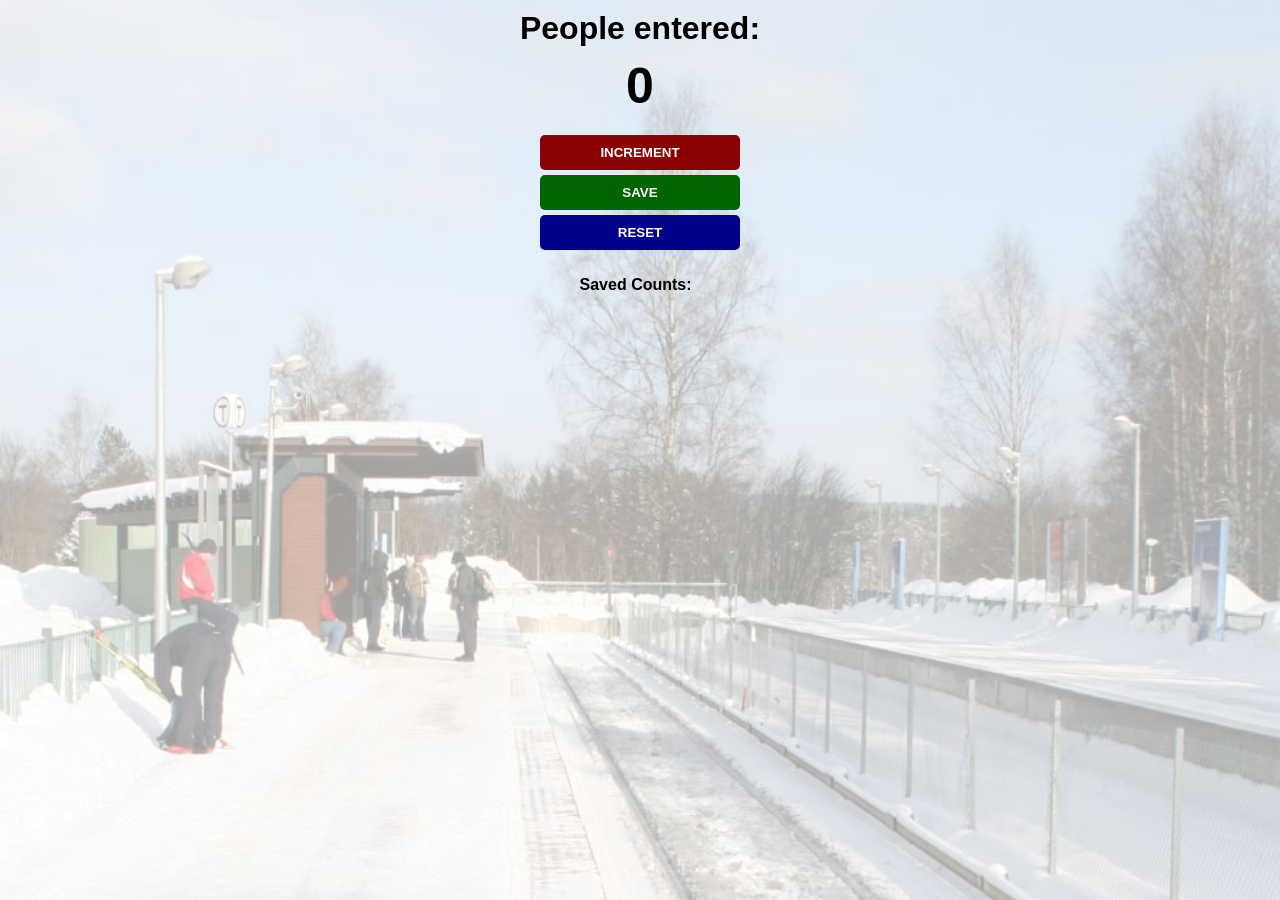
<file: learn-basics-and-passenger-counting-app/index.html>
<html>
    <head>
        <link rel="stylesheet" href="index.css">
        <title>Passenger Counting App</title>
        <link rel="icon" type="image/ico" href="favicon.ico">
    </head>
    <body>
        <h1>People entered:</h1>
        <h2 id="count">0</h2>
        <div class="flex-container">
            <button id="increment-btn" onclick="increment()">INCREMENT</button>
            <button id="save-btn" onclick="save()">SAVE</button>
            <button id="reset-btn" onclick="reset()">RESET</button>
        </div>
       <h4 id="save-el">Saved Counts: &nbsp;</h4>
    </ul>
    </body>
    <script src="index.js"></script>
</html>
</file>
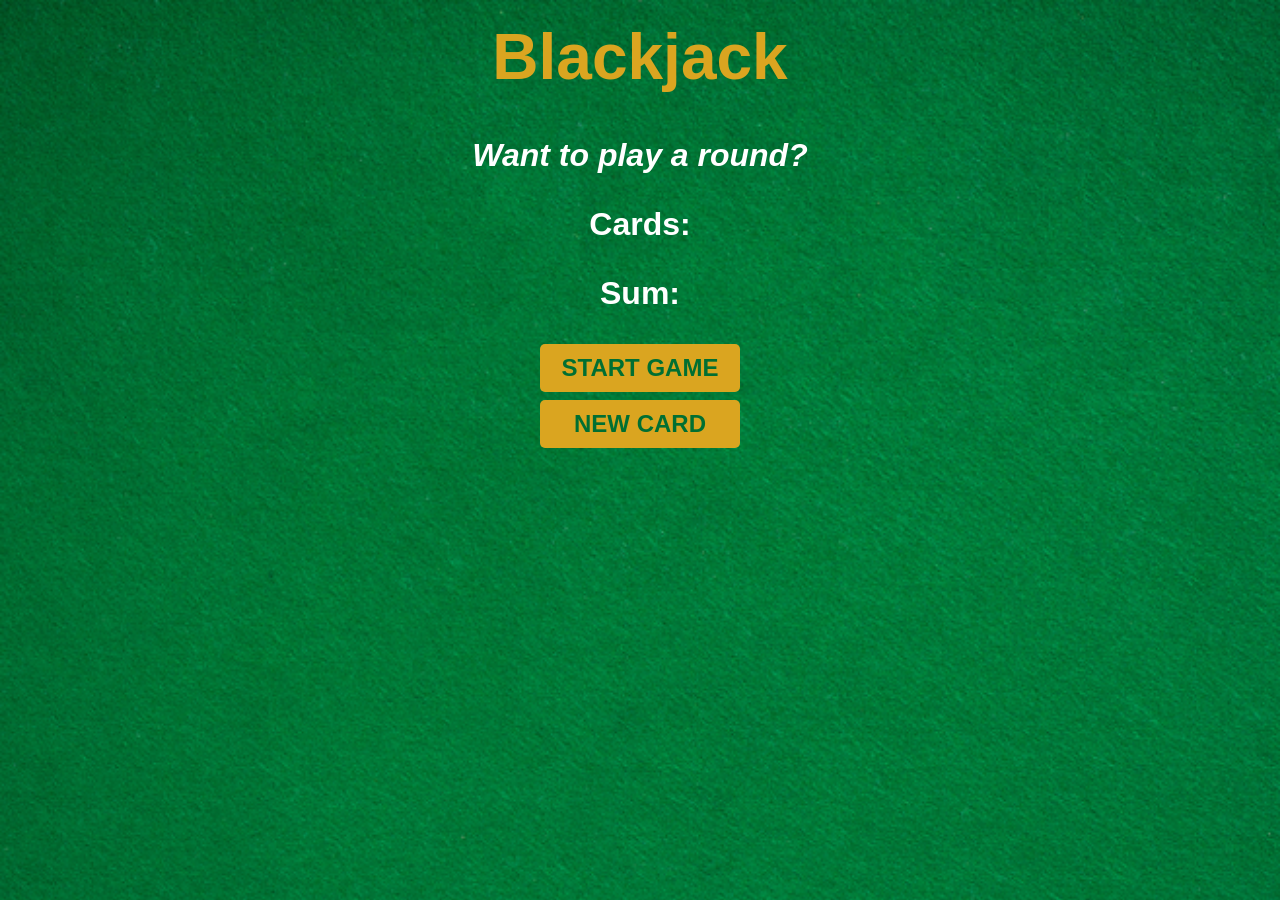
<file: learn-basics-the-black-jack-game/index.html>
<html>

<head>
    <link rel="stylesheet" href="index.css">
</head>

<body>
    <h1>Blackjack</h1>
    <p id="message-el">Want to play a round?</p>
    <p id="cards-el">Cards:</p>
    <p id="sum-el">Sum:</p>
    <button onclick="renderGame()">START GAME</button>
    <!-- 1. Create a NEW CARD button, make it run newCard() on click -->
    <button onclick="newCard()">NEW CARD</button>
    <script src="index.js"></script>
</body>

</html>
</file>
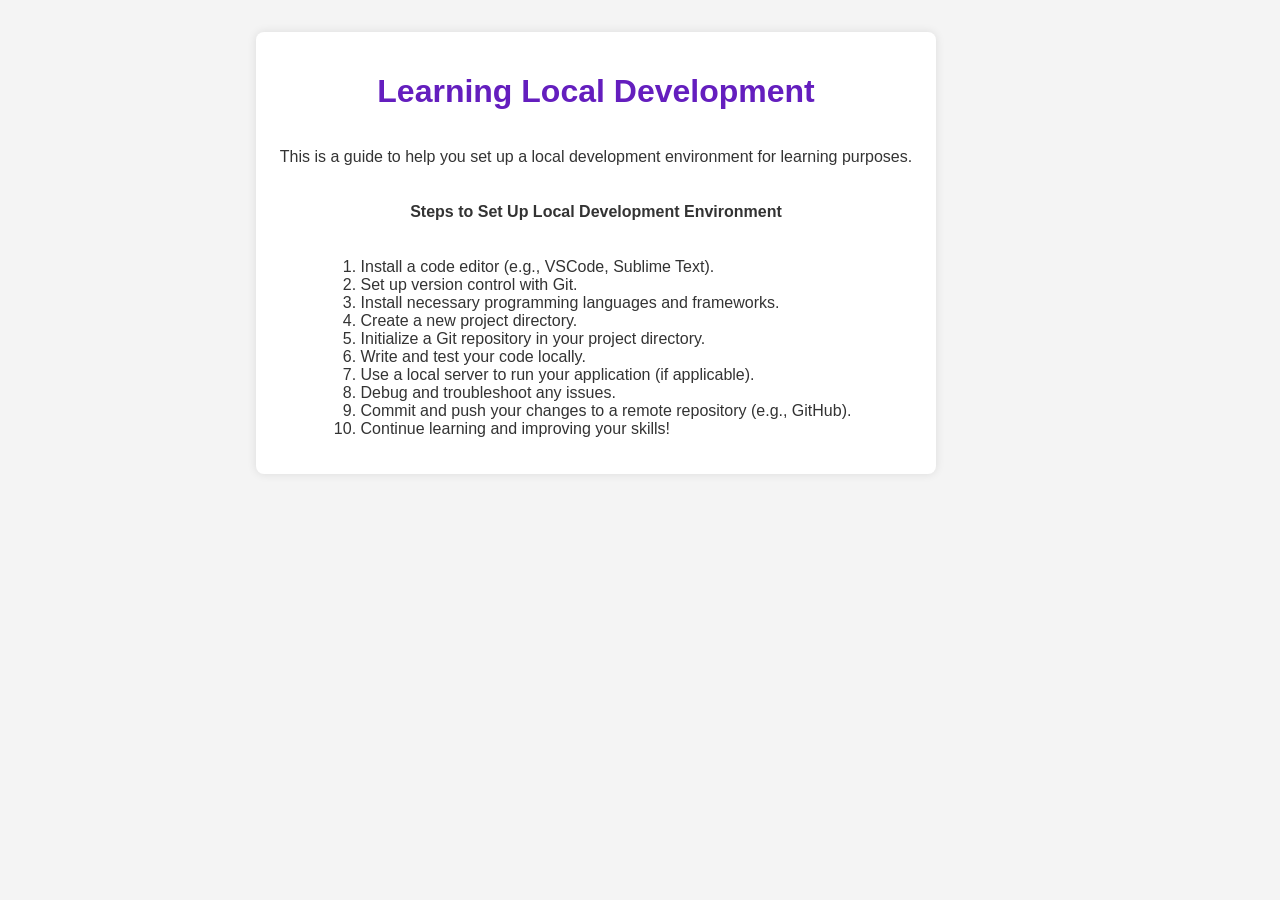
<file: learning-local-dev/index.html>
<html>

<head>
    <title>Learning Local Development</title>
    <link rel="stylesheet" href="style.css">
</head>

<body>
    <div class="container">
        <h1>Learning Local Development</h1>
        <p>This is a guide to help you set up a local development environment for learning purposes.</p>
        <h4>Steps to Set Up Local Development Environment</h4>
        <ol>
            <li>Install a code editor (e.g., VSCode, Sublime Text).</li>
            <li>Set up version control with Git.</li>
            <li>Install necessary programming languages and frameworks.</li>
            <li>Create a new project directory.</li>
            <li>Initialize a Git repository in your project directory.</li>
            <li>Write and test your code locally.</li>
            <li>Use a local server to run your application (if applicable).</li>
            <li>Debug and troubleshoot any issues.</li>
            <li>Commit and push your changes to a remote repository (e.g., GitHub).</li>
            <li>Continue learning and improving your skills!</li>
    </div>
</body>

</html>
</file>
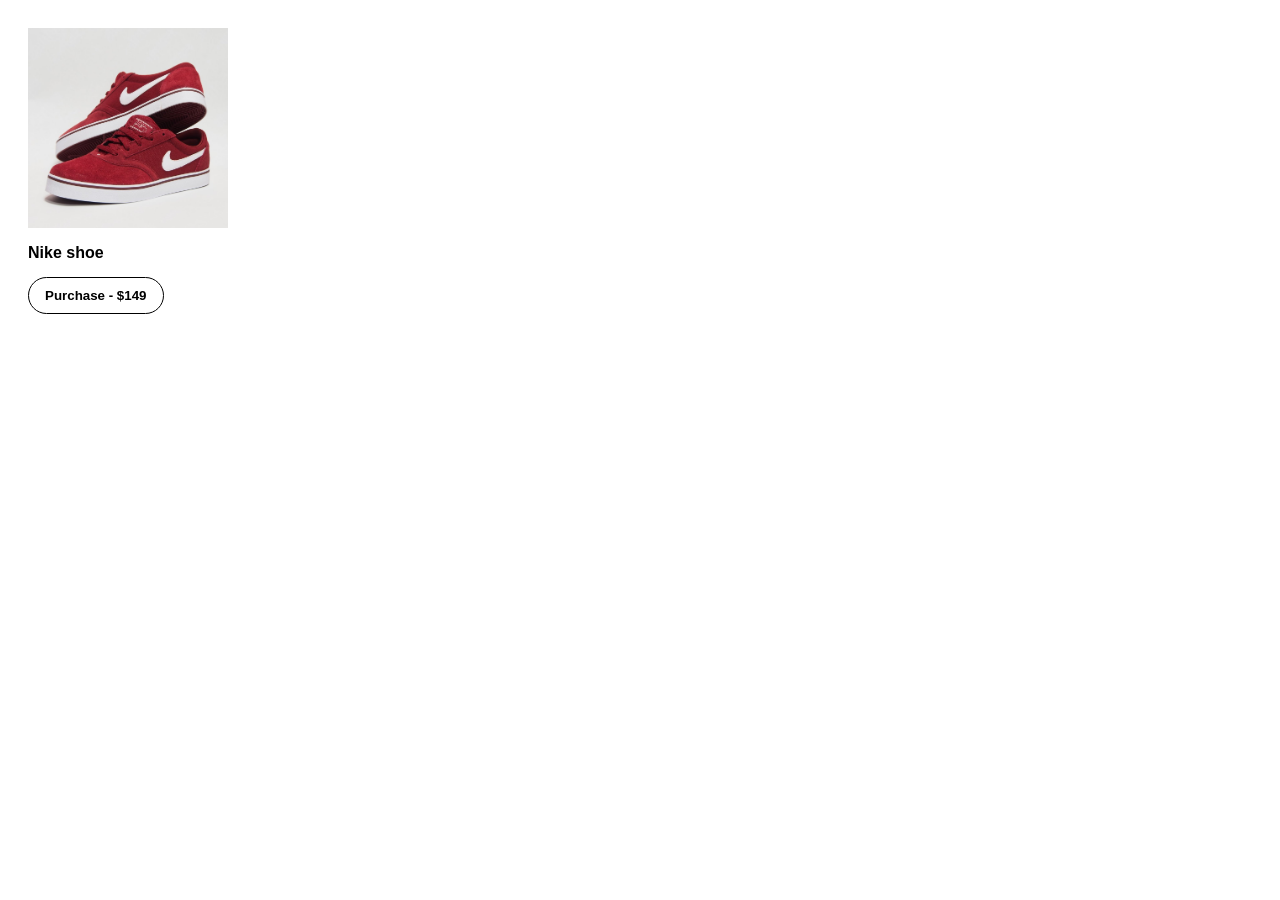
<file: exams/exerice-1-rendering-an-error-message/index.html>
<html>
    <head>
        <link rel="stylesheet" href="style.css">
        <title>Rendering an Error Message</title>
        <meta charset="UTF-8">
        <meta name="viewport" content="width=device-width, initial-scale=1.0">
        <meta name="description" content="A simple page to demonstrate rendering an error message when a purchase fails.">
        <link rel="icon" type="image/ico" href="images/favicon.ico">

    </head>
    <body>
        <img src="images/shoe.jpg" alt="Nike shoe">
        <p>Nike shoe</p>
        <button onclick="errorMessage()">Purchase - $149</button>
        <p id="error"></p>
        <script src="script.js"></script>
    </body>
</html>
</file>
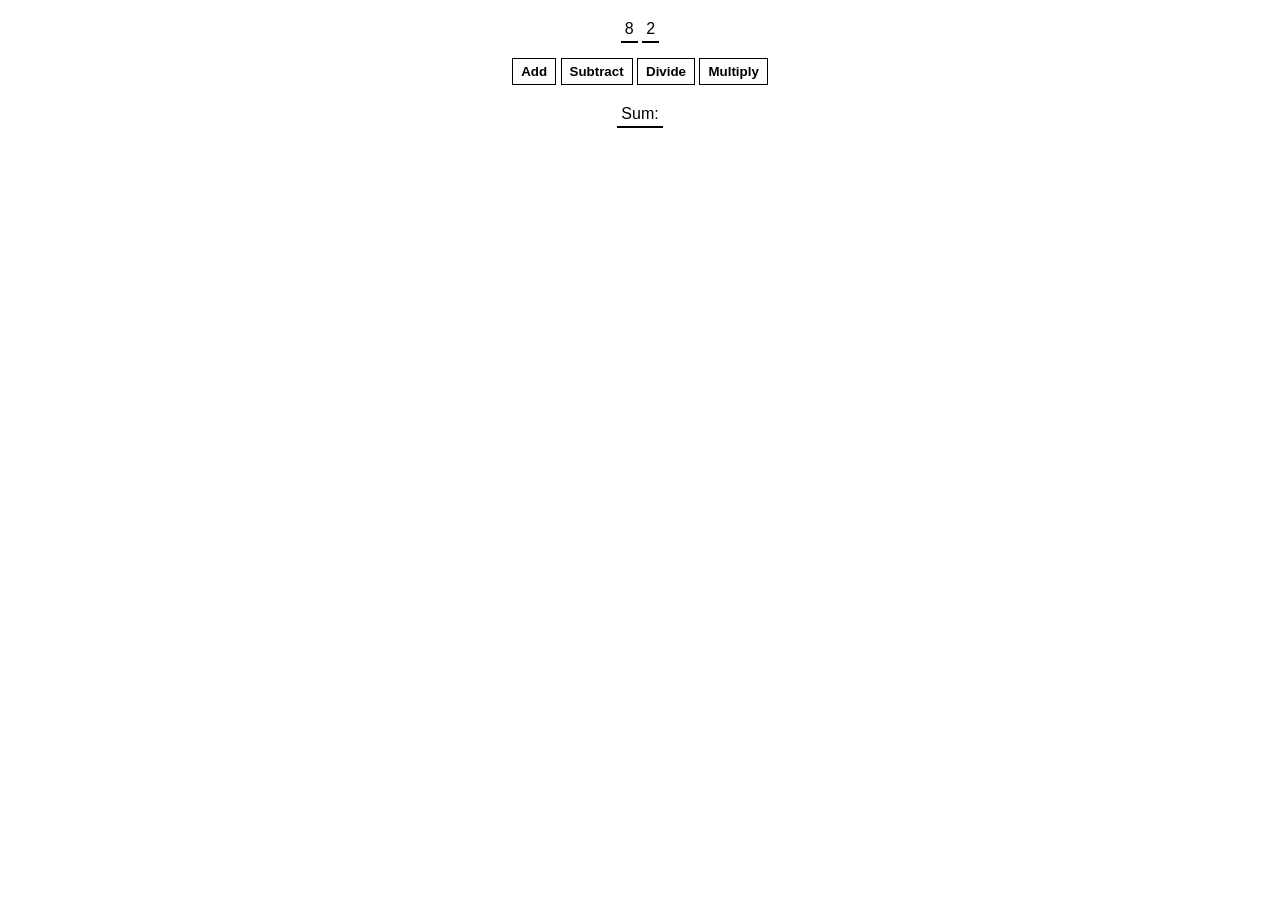
<file: exams/exerice-2-calculator-challenge/index.html>
<html>

<head>
    <link rel="stylesheet" href="style.css">
</head>

<body>
    <span id="num1-el"></span>
    <span id="num2-el"></span>
    <br>
    <button onclick="add()">Add</button>
    <button onclick="subtract()">Subtract</button>
    <button onclick="divide()">Divide</button>
    <button onclick="multiply()">Multiply</button>
    <br>
    <span id="sum-el">Sum: </span>
    <script src="script.js"></script>
</body>

</html>
</file>
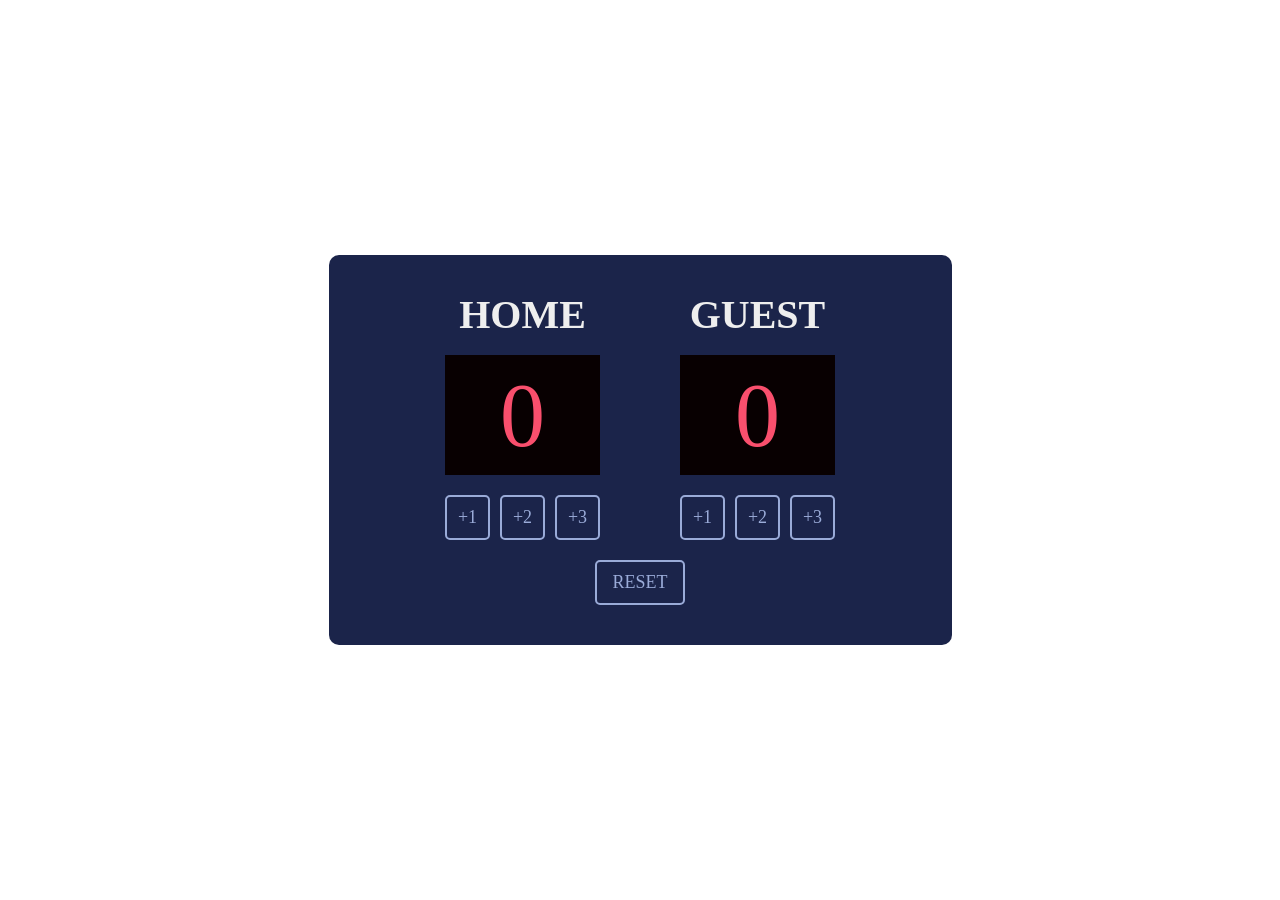
<file: exams/solo-project-basketball-scoreboard/index.html>
<html>
  <head>
    <link rel="stylesheet" href="index.css" />
    <link
      href="https://fonts.cdnfonts.com/css/cursed-timer-ulil"
      rel="stylesheet"
    />
  </head>
  <body>
    <div class="scoreboard">
      <div class="teams">
        <div class="home">
          <h3>HOME</h3>
          <span id="home-display" class="score">0</span>
          <div class="buttons">
            <button class="add-points" onclick="homePlusOne()">+1</button>
            <button class="add-points" onclick="homePlusTwo()">+2</button>
            <button class="add-points" onclick="homePlusThree()">+3</button>
          </div>
        </div>
        <div class="guest">
          <h3>GUEST</h3>
          <span id="guest-display" class="score">0</span>
          <div class="buttons">
            <button class="add-points" onclick="guestPlusOne()">+1</button>
            <button class="add-points" onclick="guestPlusTwo()">+2</button>
            <button class="add-points" onclick="guestPlusThree()">+3</button>
          </div>
        </div>
      </div>

      <div id="reset-ctn">
        <button id="reset-btn" onclick="resetScores()">RESET</button>
      </div>
    </div>

    <script src="index.js"></script>
  </body>
</html>
</file>
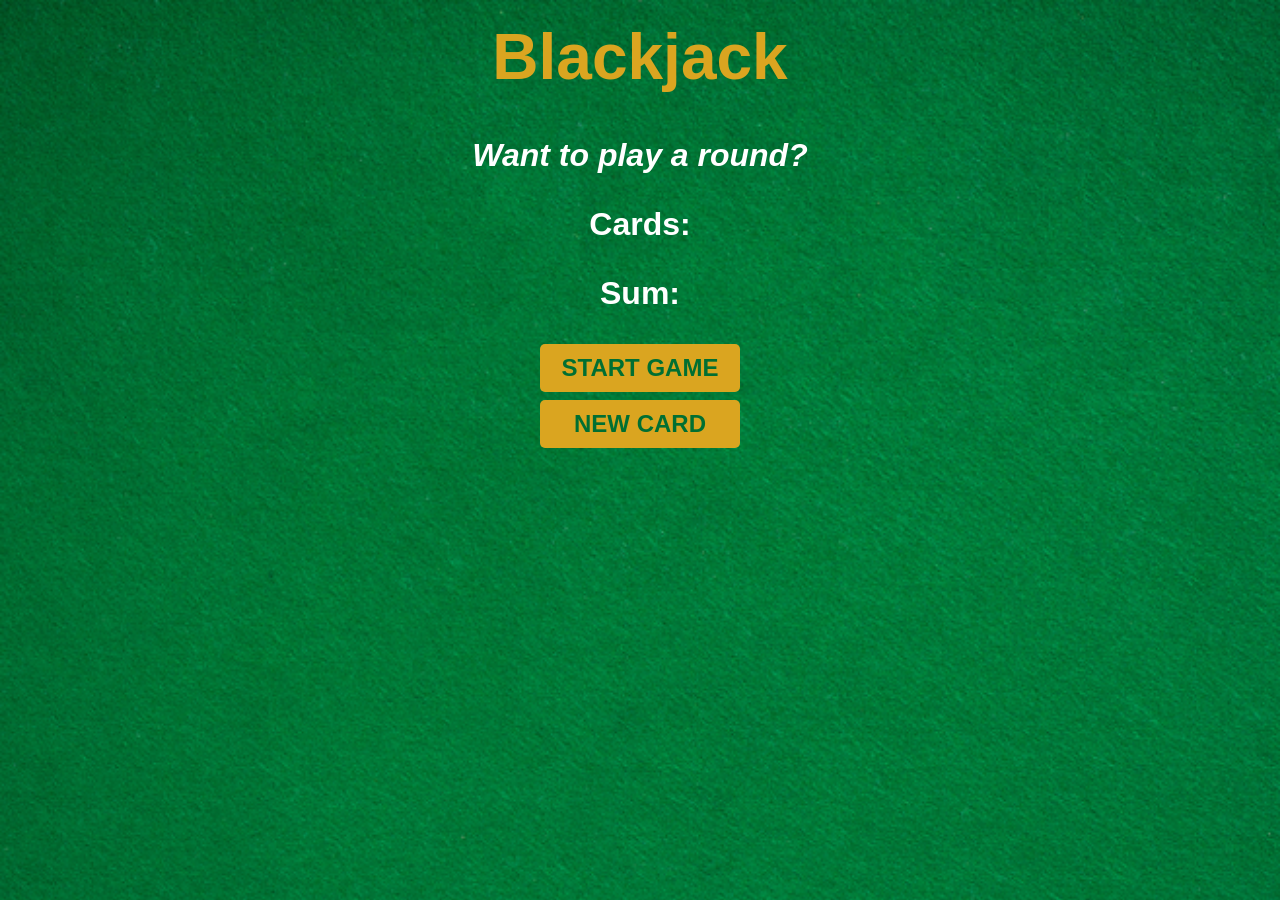
<file: learn-basics-the-black-jack-game/add-basic-styling/index.html>
<html>

<head>
    <link rel="stylesheet" href="index.css">
</head>

<body>
    <h1>Blackjack</h1>
    <p id="message-el">Want to play a round?</p>
    <p id="cards-el">Cards:</p>
    <p id="sum-el">Sum:</p>
    <button onclick="startGame()">START GAME</button>
    <!-- 1. Create a NEW CARD button, make it run newCard() on click -->
    <button onclick="newCard()">NEW CARD</button>
    <script src="index.js"></script>
</body>

</html>
</file>
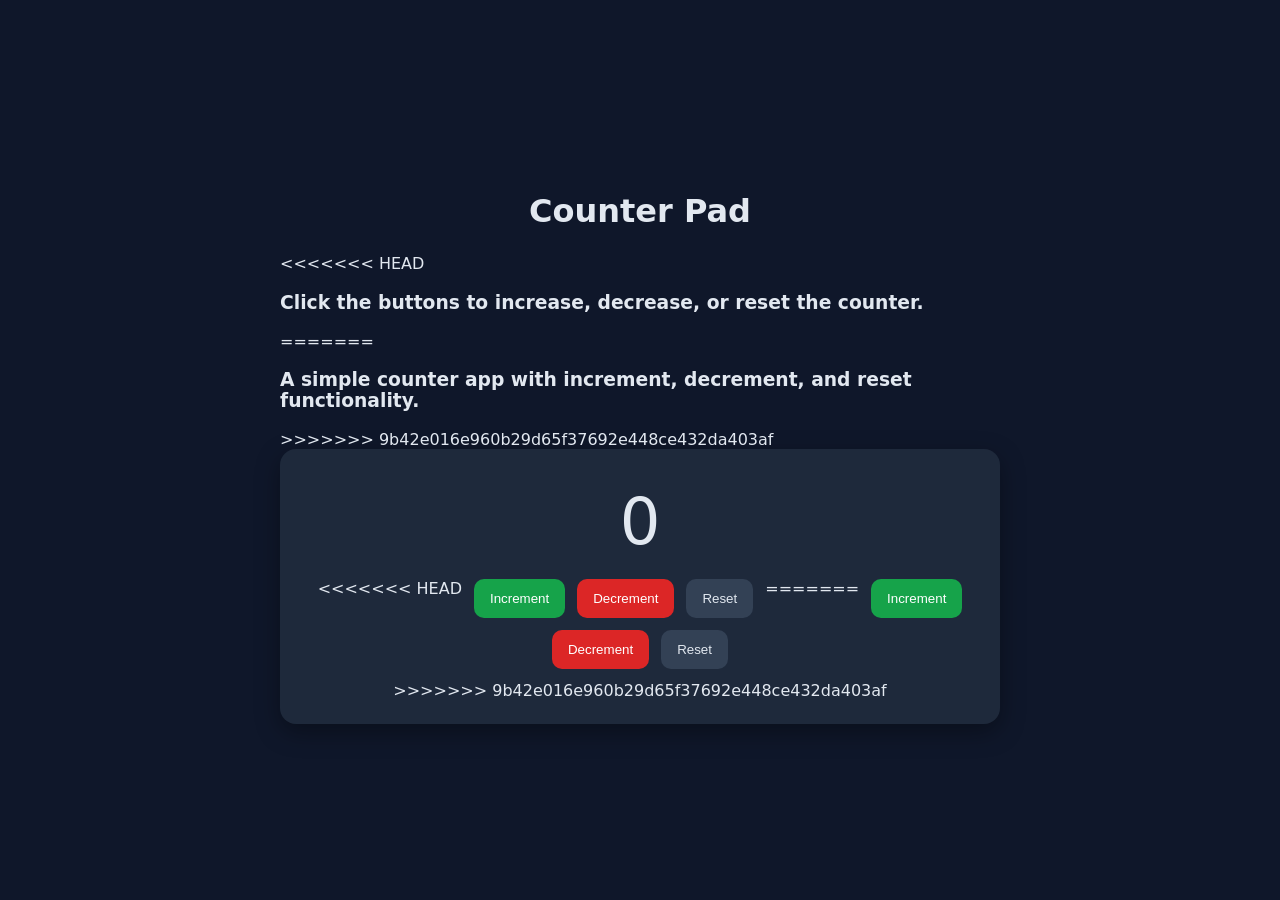
<file: exams/5-basic-funcation-quizzes-from-chatgpt/quiz-01-counter/index.html>
<!DOCTYPE html>
<html lang="en">
<head>
  <meta charset="UTF-8">
  <meta name="viewport" content="width=device-width, initial-scale=1.0">
  <title>Quiz 01 — Counter Pad</title>
  <link rel="stylesheet" href="index.css">
</head>
<body>

<main class="container">
  <h1>Counter Pad</h1>
<<<<<<< HEAD
  <h3>Click the buttons to increase, decrease, or reset the counter.</h3>
=======
  <h3>A simple counter app with increment, decrement, and reset functionality.</h3>
>>>>>>> 9b42e016e960b29d65f37692e448ce432da403af
  <div class="card">
    <div class="display" id="count">0</div>
    <div class="controls">
<<<<<<< HEAD
      <button id="inc" onclick="increaseFuncation()">Increment</button>
      <button id="dec" onclick="decreseFuncation()">Decrement</button>
      <button id="reset" onclick="resetFuncation()">Reset</button>
=======
      <button id="inc" onclick="increseFunction()">Increment</button>
      <button id="dec" onclick="decreaseFunction()">Decrement</button>
      <button id="reset" onclick="resetFuncation()">Reset</button>
>>>>>>> 9b42e016e960b29d65f37692e448ce432da403af
    </div>
  </div>
</main>

<script src="index.js"></script>
</body>
</html>
</file>
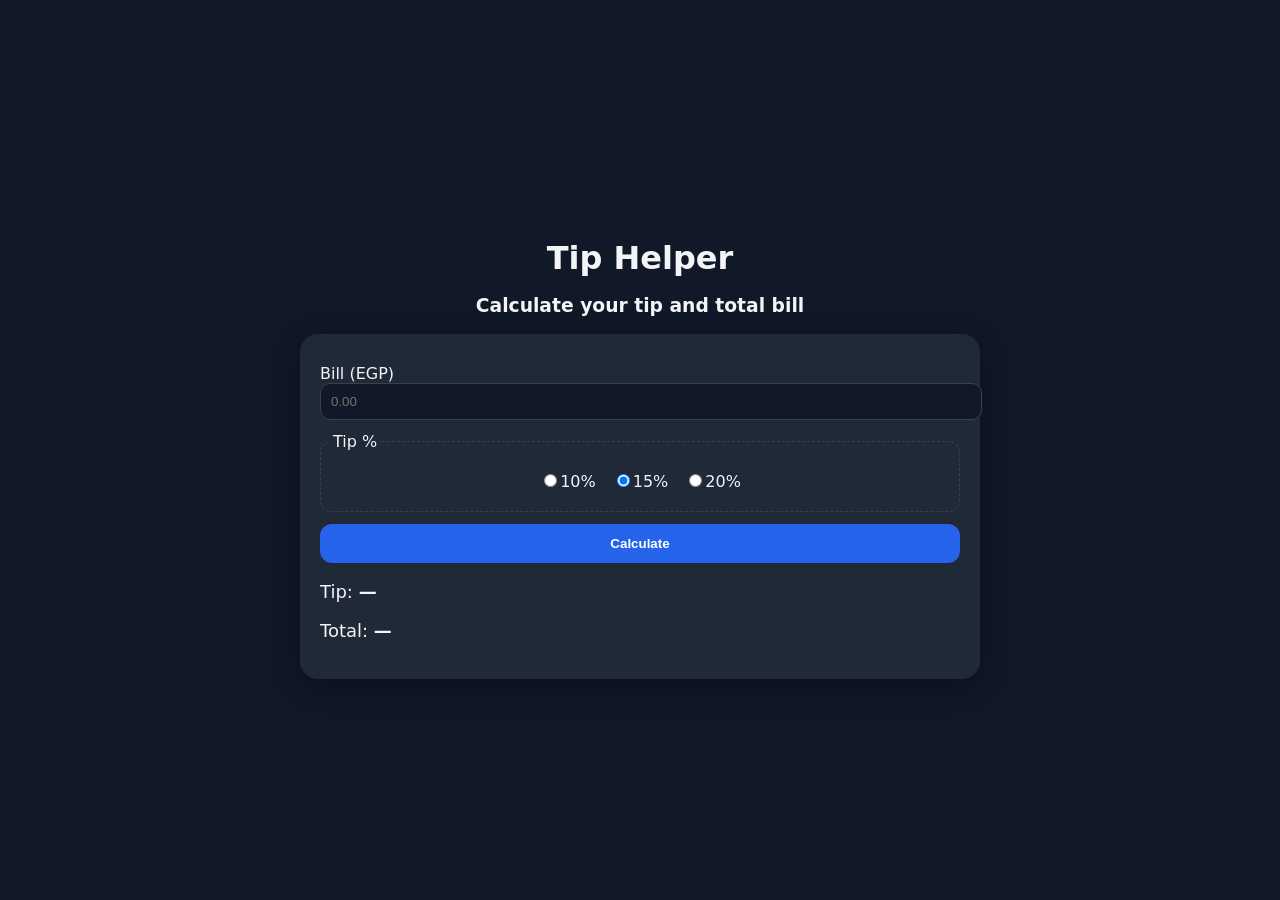
<file: exams/5-basic-funcation-quizzes-from-chatgpt/quiz-02-tip-helper/index.html>
<!DOCTYPE html>
<html lang="en">
<head>
  <meta charset="UTF-8">
  <meta name="viewport" content="width=device-width, initial-scale=1.0">
  <title>Quiz 02 — Tip Helper</title>
  <link rel="stylesheet" href="index.css">
</head>
<body>

<main class="shell">
  <h1>Tip Helper</h1>
  <h3>Calculate your tip and total bill</h3>
  <div class="panel">
    <label>Bill (EGP)
      <input id="bill" type="number" min="0" placeholder="0.00" oninput="onBillInput()"/>
    </label>
    <fieldset class="tips">
      <legend>Tip %</legend>
      <label><input type="radio" name="tip" value="10">10%</label>
      <label><input type="radio" name="tip" value="15" checked>15%</label>
      <label><input type="radio" name="tip" value="20">20%</label>
    </fieldset>
    <button id="calc" onclick="calculate()">Calculate</button>
    <div class="results">
      <p>Tip: <strong id="tip-amount">—</strong></p>
      <p>Total: <strong id="total">—</strong></p>
    </div>
  </div>
</main>

<script src="index.js"></script>
</body>
</html>
</file>
<file: learn-basics-and-passenger-counting-app/index.css>
body {
    background-image: url("station.jpg");
    background-size: cover;
    font-family: -apple-system, BlinkMacSystemFont, 'Segoe UI', Roboto, Oxygen, Ubuntu, Cantarell, 'Open Sans', 'Helvetica Neue', sans-serif;
    font-weight: bold;
    text-align: center;
}

h1 {
    margin-top: 10px;
    margin-bottom: 10px;
}

h2 {
    font-size: 50px;
    margin-top: 0;
    margin-bottom: 20px;
}

button {
    border: none;
    padding-top: 10px;
    padding-bottom: 10px;
    color: white;
    font-weight: bold;
    width: 200px;
    margin-bottom: 5px;
    border-radius: 5px;
}

#increment-btn {
    background: darkred;
}

#save-btn {
    background: darkgreen;
}

#reset-btn {
    background: darkblue;
}

#load-btn {
    background: darkorange;
}

#delete-btn {
    background: darkgray;
}   

/* Add a hover effect to the buttons */
button:hover {
    opacity: 0.8;
}

.flex-container {
    display: flex;
    flex-direction: column;
    justify-content: center;
    align-items: center;
    height: auto;
}
</file>
<file: learn-basics-the-black-jack-game/index.css>
/* Complete the CSS styling according to the provided design */

body {
  font-family: 'Trebuchet MS', 'Lucida Sans Unicode', 'Lucida Grande', 'Lucida Sans', Arial, sans-serif;
  background-image: url("images/table.png");
  background-size: cover;
  text-align: center;
  margin: 0 auto;
  padding: 20px;
  font-size: 2rem;
  font-weight: bold;
  color: white;
  max-width: 400px;
}

h1 {
  color: goldenrod;
}

#message-el {
  font-style: italic;
}

/* 
3. Style the button according to the provided design
text color - #016f32
width      - 150px
background - goldenrod
 */

/* 3. Make sure that the two buttons have some space between
each other when they are rendered out vertically */

button {
  color: #016f32;
  width: 200px;
  background-color: goldenrod;
  border: none;
  padding: 10px;
  font-size: 1.5rem;
  font-weight: bold;
  cursor: pointer;
  border-radius: 5px;
  margin-bottom: 0.5rem;
}
</file>
<file: learning-local-dev/style.css>
body {
    font-family: Arial, sans-serif;
    margin: 20px;
    background-color: #f4f4f4;
    color: #333;
    max-width: 60vw;
    margin: auto;
}

.container {
    padding: 20px;
    background-color: #fff;
    border-radius: 8px;
    box-shadow: 0 0 10px rgba(0, 0, 0, 0.1);
    width: 50vw;
    height: auto;
    display: flex;
    flex-direction: column;
    justify-content: center;
    align-items: center;
    margin-top: 2rem;
}

h1 {
    color: #641ebe;
}

ol {
    padding-left: 20px;
}
</file>
<file: exams/exerice-1-rendering-an-error-message/style.css>
body {
    background: white;
    font-family: Arial, Helvetica, sans-serif;
    padding: 20px;
}

img {
    width: 200px;
    display: block;
}
p {
    font-weight: 600;
    margin-bottom: 5px;
}
button {
    background: white;
    color: black;
    margin-top: 10px;
    border: 1px solid black;
    padding: 10px 16px;
    font-weight: bold;
    cursor: pointer;
    border-radius: 20px;
}

#error {
    color: red;
    font-weight: 200;
}
</file>
<file: exams/exerice-2-calculator-challenge/style.css>
body {
    font-family: Arial, Helvetica, sans-serif;
    padding: 20px 0;
    margin: 0;
    text-align: center;
}

span {
    border-bottom: 2px solid black;
    padding: 4px;
}

button {
    margin: 20px 0;
    background: white;
    color: black;
    border: 1px solid black;
    font-weight: bold;
    cursor: pointer;
    padding: 5px 8px;
}
</file>
<file: exams/solo-project-basketball-scoreboard/index.css>
body {
  text-align: center;
  margin: 0;
  display: flex;
  justify-content: center;
  align-items: center;
  min-height: 100vh;
}

.scoreboard {
  background-color: #1b244a;
  border-radius: 10px;
  width: 575px;
  display: flex;
  flex-direction: column;
  justify-content: flex-start;
  align-items: center;
  gap: 20px;
  padding: 40px 24px;
}

.score {
  background-color: #080001;
  color: #f94f6d;
  font-family: "Cursed Timer ULiL";
  font-size: 90px;
  width: 155px;
  height: 120px;
  display: flex;
  justify-content: center;
  align-items: center;
}

.teams {
  display: flex;
  flex-direction: row;
  justify-content: center;
  align-items: center;
  gap: 80px;
  width: 100%;
}

.home,
.guest {
  display: flex;
  flex-direction: column;
  align-items: center;
  justify-content: flex-start;
  gap: 20px;
}

.buttons {
  display: flex;
  flex-direction: row;
  gap: 10px;
}

.add-points {
  width: 45px;
  height: 45px;
  border-radius: 5px;
  border: 2px solid #9aabd8;
  background-color: #1b244a;
  color: #9aabd8;
  font-family: "Cursed Timer ULiL";
  font-size: 18px;
  text-align: center;
}

.add-points:hover {
  cursor: pointer;
}

#reset-ctn {
  display: flex;
  justify-content: center;
  width: 100%;
}

#reset-btn {
  width: 90px;
  height: 45px;
  border-radius: 5px;
  border: 2px solid #9aabd8;
  background-color: #1b244a;
  color: #9aabd8;
  font-family: "Cursed Timer ULiL";
  font-size: 18px;
  text-align: center;
}

#reset-btn {
  cursor: pointer;
}

h3 {
  color: #eee;
  text-align: center;
  font-family: Verdana;
  font-size: 40px;
  margin: 0;
  line-height: 1;
}
</file>
<file: learn-basics-the-black-jack-game/add-basic-styling/index.css>
/* Complete the CSS styling according to the provided design */

body {
  font-family: 'Trebuchet MS', 'Lucida Sans Unicode', 'Lucida Grande', 'Lucida Sans', Arial, sans-serif;
  background-image: url("images/table.png");
  background-size: cover;
  text-align: center;
  margin: 0 auto;
  padding: 20px;
  font-size: 2rem;
  font-weight: bold;
  color: white;
  max-width: 400px;
}

h1 {
  color: goldenrod;
}

#message-el {
  font-style: italic;
}

/* 
3. Style the button according to the provided design
text color - #016f32
width      - 150px
background - goldenrod
 */

/* 3. Make sure that the two buttons have some space between
each other when they are rendered out vertically */

button {
  color: #016f32;
  width: 200px;
  background-color: goldenrod;
  border: none;
  padding: 10px;
  font-size: 1.5rem;
  font-weight: bold;
  cursor: pointer;
  border-radius: 5px;
  margin-bottom: 0.5rem;
}
</file>
<file: exams/5-basic-funcation-quizzes-from-chatgpt/quiz-01-counter/index.css>
*{box-sizing:border-box}
body{margin:0;font-family:system-ui,Segoe UI,Roboto,Arial,sans-serif;background:#0f172a;color:#e2e8f0;display:grid;place-items:center;min-height:100vh}
.container{width:min(720px,90vw)}
h1{font-weight:700;text-align:center;margin:16px 0 24px}
.card{background:#1e293b;border-radius:16px;padding:24px;box-shadow:0 8px 24px rgba(0,0,0,.35)}
.display{font-size:64px;text-align:center;margin:12px 0 20px}
.controls{display:flex;gap:12px;justify-content:center;flex-wrap:wrap}
button{padding:12px 16px;border:none;border-radius:10px;cursor:pointer}
#inc{background:#16a34a;color:white}
#dec{background:#dc2626;color:white}
#reset{background:#334155;color:#e2e8f0}
button:active{transform:translateY(1px)}
</file>
<file: exams/5-basic-funcation-quizzes-from-chatgpt/quiz-02-tip-helper/index.css>
body {
    margin: 0;
    font-family: system-ui, Segoe UI, Roboto, Arial, sans-serif;
    background: #111827;
    color: #f3f4f6;
    display: grid;
    place-items: center;
    min-height: 100vh
}

.shell {
    width: min(680px, 92vw)
}

h1,h3 {
    text-align: center;
    margin: 18px 0
}

.panel {
    background: #1f2937;
    border-radius: 18px;
    padding: 20px;
    box-shadow: 0 8px 30px rgba(0, 0, 0, .35)
}

label {
    display: block;
    margin: 10px 0
}

input[type=number] {
    width: 100%;
    padding: 10px;
    border-radius: 10px;
    border: 1px solid #374151;
    background: #111827;
    color: #f9fafb
}

.tips {
    border: 1px dashed #374151;
    border-radius: 12px;
    padding: 10px;
    margin: 12px 0;
    display: flex;
    gap: 16px;
    justify-content: center
}

button {
    width: 100%;
    padding: 12px;
    border: none;
    border-radius: 12px;
    background: #2563eb;
    color: #fff;
    font-weight: 600;
    cursor: pointer
}

.results {
    margin-top: 14px;
    font-size: 18px
}
</file>
